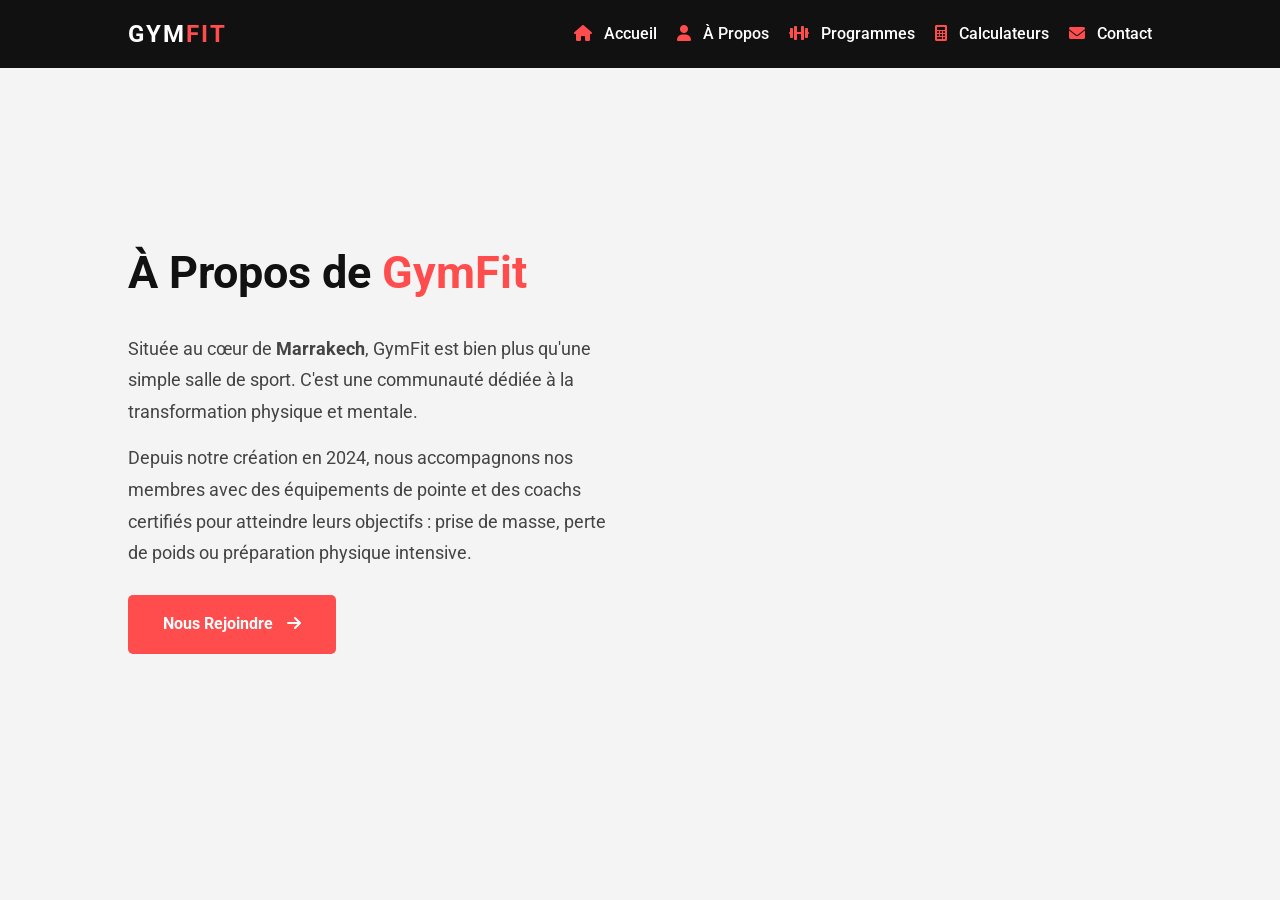
<file: about.html>
<!DOCTYPE html>
<html lang="fr">
<head>
    <meta charset="UTF-8">
    <meta name="viewport" content="width=device-width, initial-scale=1.0">
    <title>À Propos - GymFit Marrakech</title>
    <link rel="stylesheet" href="css/style.css">
    <link rel="stylesheet" href="https://cdnjs.cloudflare.com/ajax/libs/font-awesome/6.0.0/css/all.min.css">
</head>
<body>

    <header>
        <nav class="navbar">
            <div class="logo">Gym<span>Fit</span></div>
            <ul class="nav-links">
                <li><a href="index.html"><i class="fas fa-home"></i> Accueil</a></li>
                <li><a href="about.html"><i class="fas fa-user"></i> À Propos</a></li>
                <li><a href="programs.html"><i class="fas fa-dumbbell"></i> Programmes</a></li>
                <li><a href="calculators.html"><i class="fas fa-calculator"></i> Calculateurs</a></li>
                <li><a href="contact.html"><i class="fas fa-envelope"></i> Contact</a></li>
            </ul>
        </nav>
    </header>

    <main style="padding: 60px 10%; line-height: 1.8;">
        <section style="display: flex; align-items: center; gap: 50px; flex-wrap: wrap; min-height: 70vh;">
            
            <div style="flex: 1; min-width: 320px;">
                <h2 style="font-size: 2.8rem; color: #111; margin-bottom: 20px;">
                    À Propos de <span style="color: #ff4d4d;">GymFit</span>
                </h2>
                <p style="font-size: 1.1rem; color: #444; margin-bottom: 15px;">
                    Située au cœur de <strong>Marrakech</strong>, GymFit est bien plus qu'une simple salle de sport. C'est une communauté dédiée à la transformation physique et mentale.
                </p>
                <p style="font-size: 1.1rem; color: #444; margin-bottom: 25px;">
                    Depuis notre création en 2024, nous accompagnons nos membres avec des équipements de pointe et des coachs certifiés pour atteindre leurs objectifs : prise de masse, perte de poids ou préparation physique intensive.
                </p>
                
                <a href="contact.html" class="btn-main" style="display: inline-block; padding: 15px 35px;">
                    Nous Rejoindre <i class="fas fa-arrow-right" style="margin-left: 10px;"></i>
                </a>
            </div>

            <div style="flex: 1; min-width: 320px;">
                <img src="https://images.unsplash.com/photo-1571902943202-507ec2618e8f?auto=format&fit=crop&w=800&q=80" 
                     alt="Gym Marrakech" 
                     style="width: 100%; border-radius: 20px; box-shadow: 0 15px 35px rgba(0,0
</file>
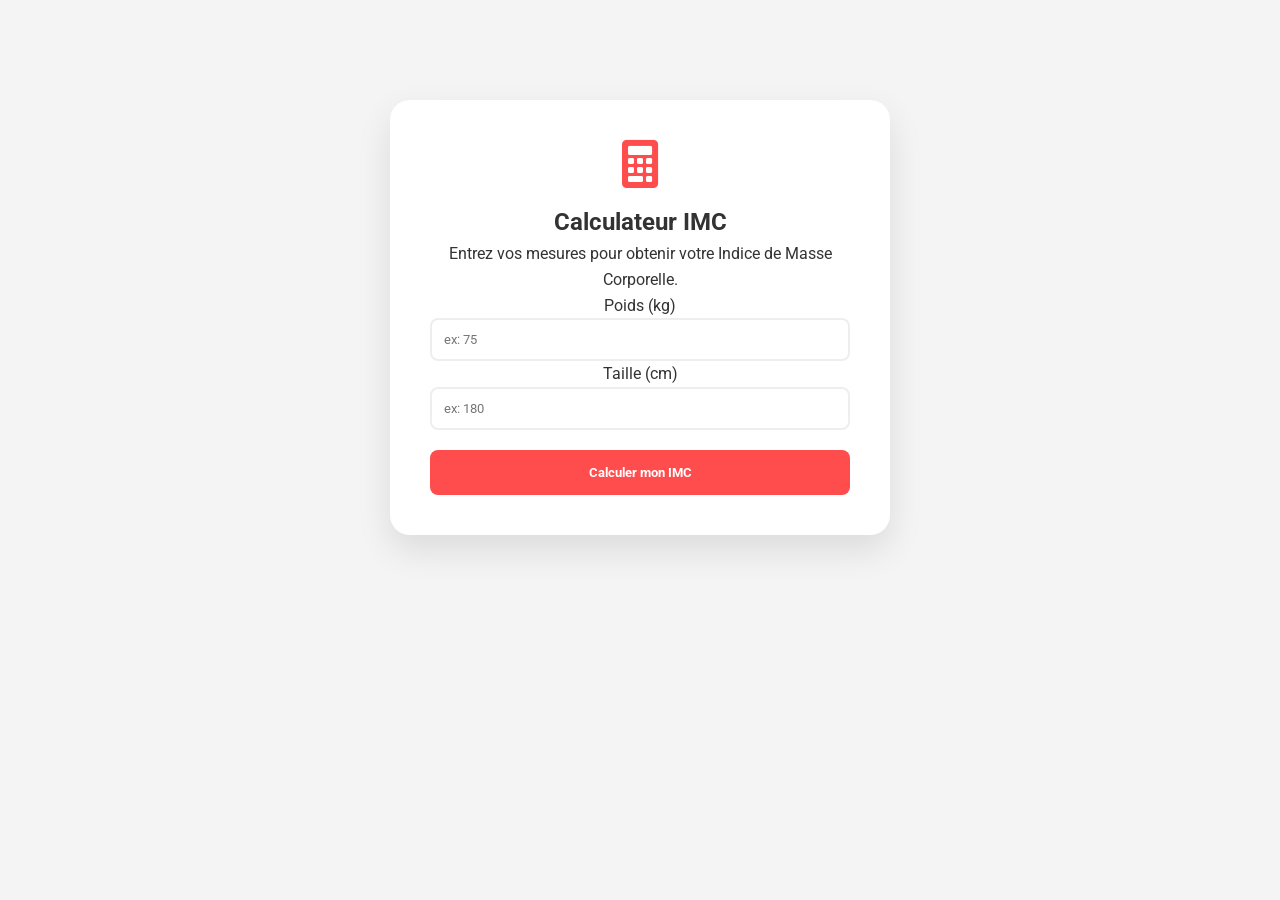
<file: calculators.html>
<!DOCTYPE html>
<html lang="fr">
<head>
    <meta charset="UTF-8">
    <meta name="viewport" content="width=device-width, initial-scale=1.0">
    <title>Calculateur IMC - GymFit</title>
    <link rel="stylesheet" href="css/style.css">
    <link rel="stylesheet" href="https://cdnjs.cloudflare.com/ajax/libs/font-awesome/6.0.0/css/all.min.css">
</head>
<body>
    <header>
        </header>

    <main style="padding: 60px 10%; display: flex; justify-content: center;">
    <section class="imc-card">
        <div class="imc-header">
            <i class="fas fa-calculator"></i>
            <h2>Calculateur IMC</h2>
        </div>
        <p>Entrez vos mesures pour obtenir votre Indice de Masse Corporelle.</p>
        
        <div class="input-group">
            <div class="field">
                <label>Poids (kg)</label>
                <input type="number" id="poids" placeholder="ex: 75">
            </div>
            <div class="field">
                <label>Taille (cm)</label>
                <input type="number" id="taille" placeholder="ex: 180">
            </div>
        </div>
        
        <button onclick="calculerIMC()" class="btn-calc">Calculer mon IMC</button>
        
        <div id="affichage-resultat" class="result-box"></div>
    </section>
    </main>

    <script src="js/script.js"></script>
</body>
</html>
</file>
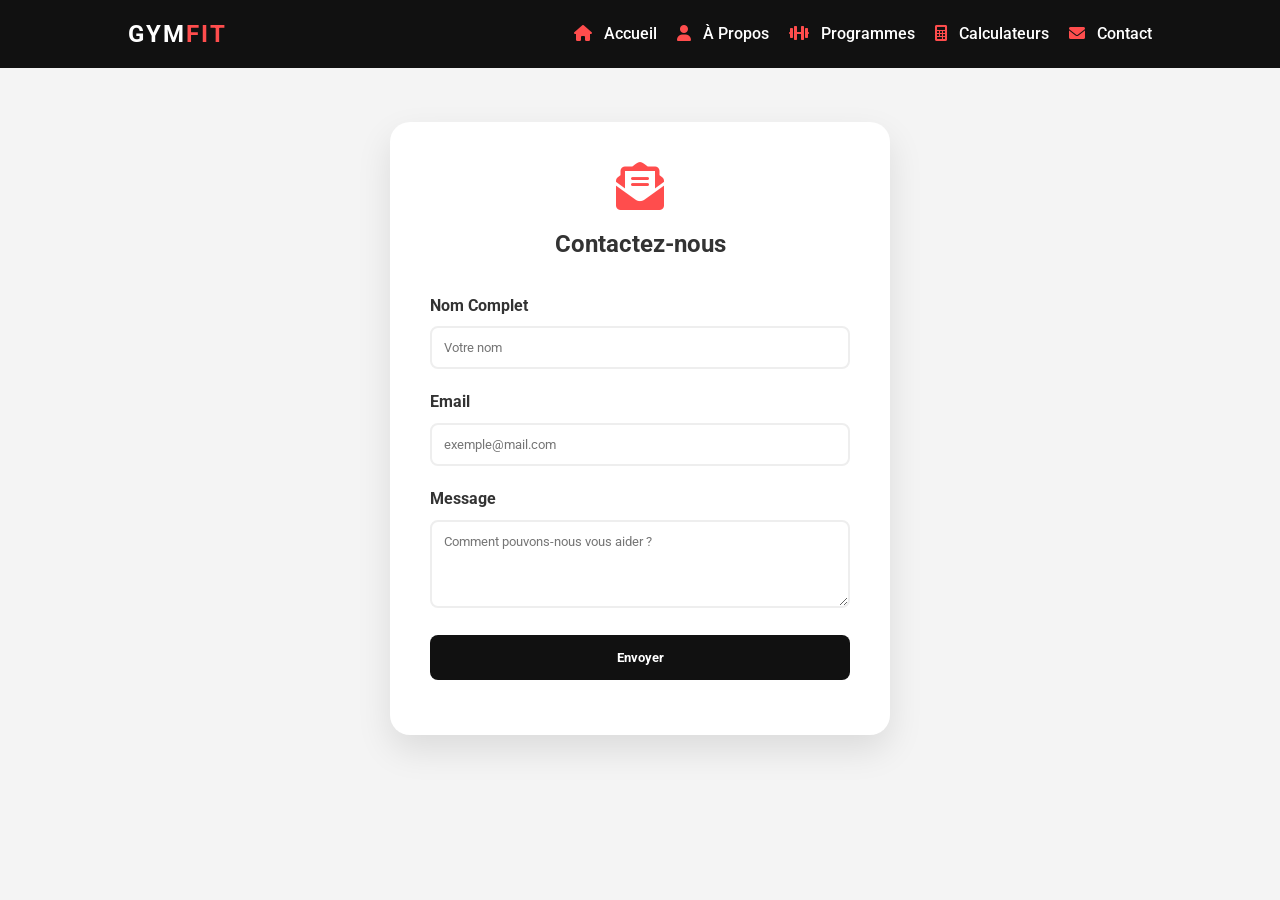
<file: contact.html>
<!DOCTYPE html>
<html lang="fr">
<head>
    <meta charset="UTF-8">
    <meta name="viewport" content="width=device-width, initial-scale=1.0">
    <title>Contact - GymFit</title>
    <link rel="stylesheet" href="css/style.css">
    <link rel="stylesheet" href="https://cdnjs.cloudflare.com/ajax/libs/font-awesome/6.0.0/css/all.min.css">
    <style>
        /* هاد الستيل هنا غايحل المشكل ديريكت */
        .contact-card {
            background: white;
            padding: 40px;
            border-radius: 20px;
            box-shadow: 0 15px 35px rgba(0,0,0,0.1);
            max-width: 500px;
            width: 100%;
            margin: 40px auto;
        }
        .input-box {
            margin-bottom: 20px;
            text-align: left;
        }
        .input-box label {
            display: block;
            font-weight: bold;
            margin-bottom: 8px;
            color: #333;
        }
        .input-box input, .input-box textarea {
            width: 100%;
            padding: 12px;
            border: 2px solid #eee;
            border-radius: 8px;
            box-sizing: border-box;
        }
        .btn-submit {
            background: #111;
            color: white;
            width: 100%;
            padding: 15px;
            border: none;
            border-radius: 8px;
            font-weight: bold;
            cursor: pointer;
        }
        .btn-submit:hover { background: #ff4d4d; }
    </style>
</head>
<body style="background-color: #f4f4f4;">
    <header>
        <nav class="navbar">
            <div class="logo">Gym<span>Fit</span></div>
            <ul class="nav-links">
                <li><a href="index.html"><i class="fas fa-home"></i> Accueil</a></li>
                <li><a href="about.html"><i class="fas fa-user"></i> À Propos</a></li>
                <li><a href="programs.html"><i class="fas fa-dumbbell"></i> Programmes</a></li>
                <li><a href="calculators.html"><i class="fas fa-calculator"></i> Calculateurs</a></li>
                <li><a href="contact.html"><i class="fas fa-envelope"></i> Contact</a></li>
            </ul>
        </nav>
    </header>

    <main style="display: flex; justify-content: center; align-items: center; min-height: 80vh;">
        <section class="contact-card">
            <div style="text-align: center; margin-bottom: 30px;">
                <i class="fas fa-envelope-open-text" style="font-size: 3rem; color: #ff4d4d; margin-bottom: 15px;"></i>
                <h2>Contactez-nous</h2>
            </div>
            
            <form id="contactForm">
                <div class="input-box">
                    <label>Nom Complet</label>
                    <input type="text" id="nom" placeholder="Votre nom">
                </div>
                <div class="input-box">
                    <label>Email</label>
                    <input type="email" id="email" placeholder="exemple@mail.com">
                </div>
                <div class="input-box">
                    <label>Message</label>
                    <textarea id="message" rows="4" placeholder="Comment pouvons-nous vous aider ?"></textarea>
                </div>
                <button type="button" onclick="validerFormulaire()" class="btn-submit">Envoyer</button>
            </form>
            <div id="statusMsg" style="margin-top: 15px; text-align: center;"></div>
        </section>
    </main>

    <script src="js/script.js"></script>
</body>
</html>
</file>
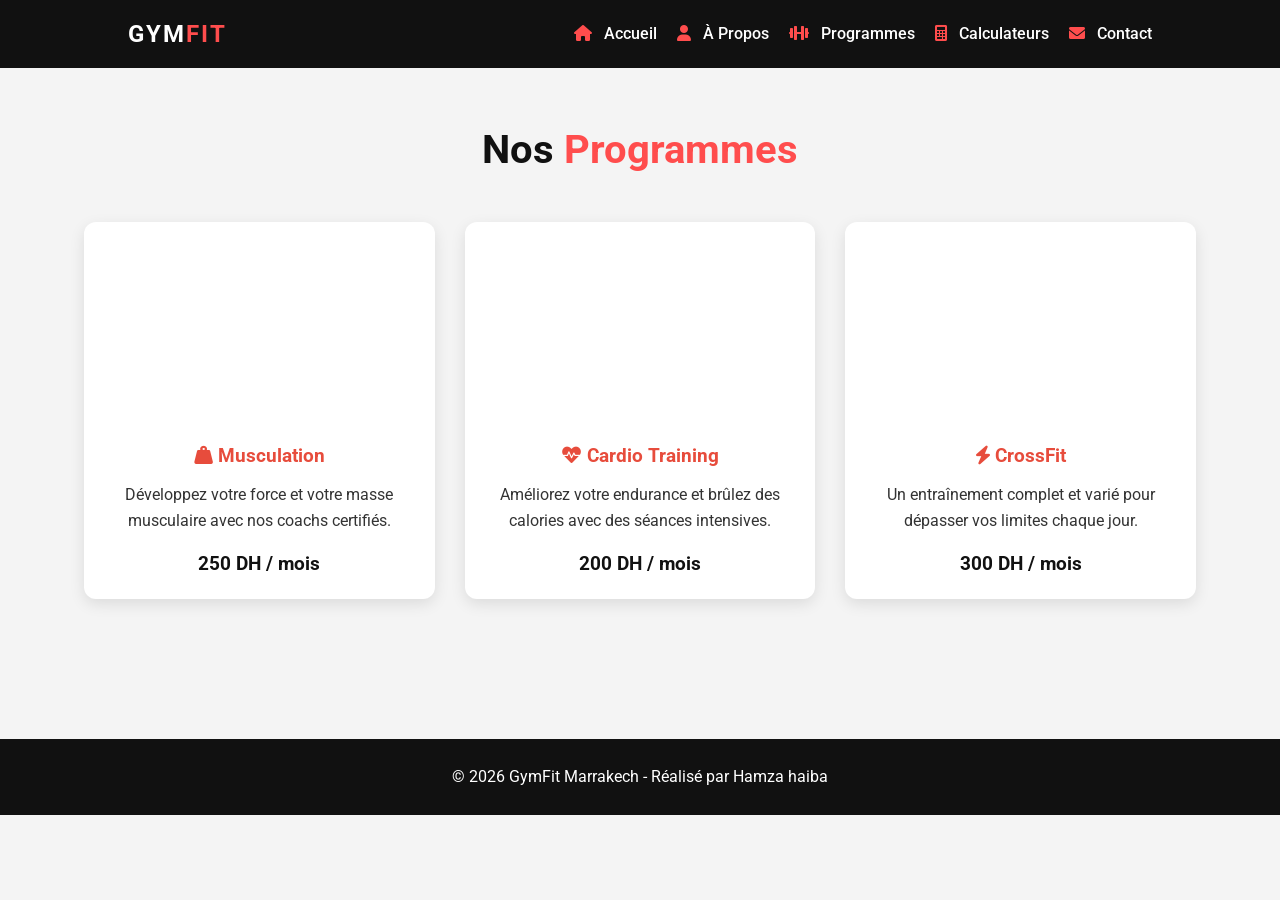
<file: programs.html>
<!DOCTYPE html>
<html lang="fr">
<head>
    <meta charset="UTF-8">
    <meta name="viewport" content="width=device-width, initial-scale=1.0">
    <title>Nos Programmes - GymFit</title>
    <link rel="stylesheet" href="css/style.css">
    <link rel="stylesheet" href="https://cdnjs.cloudflare.com/ajax/libs/font-awesome/6.0.0/css/all.min.css">
</head>
<body>

    <header>
        <nav class="navbar">
            <div class="logo">Gym<span>Fit</span></div>
            <ul class="nav-links">
                <li><a href="index.html"><i class="fas fa-home"></i> Accueil</a></li>
                <li><a href="about.html"><i class="fas fa-user"></i> À Propos</a></li>
                <li><a href="programs.html"><i class="fas fa-dumbbell"></i> Programmes</a></li>
                <li><a href="calculators.html"><i class="fas fa-calculator"></i> Calculateurs</a></li>
                <li><a href="contact.html"><i class="fas fa-envelope"></i> Contact</a></li>
            </ul>
        </nav>
    </header>

    <main style="padding: 50px 5%;">
        <h2 style="text-align: center; font-size: 2.5rem; margin-bottom: 40px; color: #111;">
            Nos <span style="color: #ff4d4d;">Programmes</span>
        </h2>
        
        <div class="programs-grid">
            <div class="program-card">
               <div class="program-image" style="background-image: url('https://images.unsplash.com/photo-1534438327276-14e5300c3a48?auto=format&fit=crop&w=500&q=60');"></div>
                <div class="program-content">
                    <h3><i class="fas fa-weight-hanging"></i> Musculation</h3>
                    <p>Développez votre force et votre masse musculaire avec nos coachs certifiés.</p>
                    <span class="price">250 DH / mois</span>
                </div>
            </div>

            <div class="program-card">
                <div class="program-image" style="background-image: url('https://images.unsplash.com/photo-1517836357463-d25dfeac3438?auto=format&fit=crop&w=500&q=60');"></div>
                <div class="program-content">
                    <h3><i class="fas fa-heartbeat"></i> Cardio Training</h3>
                    <p>Améliorez votre endurance et brûlez des calories avec des séances intensives.</p>
                    <span class="price">200 DH / mois</span>
                </div>
            </div>

            <div class="program-card">
                <div class="program-image" style="background-image: url('https://images.unsplash.com/photo-1571731956672-f2b94d7dd0cb?auto=format&fit=crop&w=500&q=60');"></div>
                <div class="program-content">
                    <h3><i class="fas fa-bolt"></i> CrossFit</h3>
                    <p>Un entraînement complet et varié pour dépasser vos limites chaque jour.</p>
                    <span class="price">300 DH / mois</span>
                </div>
            </div>
        </div>
    </main>

    <footer>
        <p>&copy; 2026 GymFit Marrakech - Réalisé par Hamza haiba</p>
    </footer>

</body>
</html>
</file>
<file: css/style.css>
@import url('https://fonts.googleapis.com/css2?family=Roboto:wght@400;700&display=swap');

* {
    margin: 0;
    padding: 0;
    box-sizing: border-box;
    font-family: 'Roboto', sans-serif;
}

body {
    background-color: #f4f4f4;
    color: #333;
    line-height: 1.6;
    overflow-x: hidden;
}

/* Header & Nav */
.navbar {
    background-color: #111;
    color: white;
    display: flex;
    justify-content: space-between;
    align-items: center;
    padding: 15px 10%;
    position: sticky;
    top: 0;
    z-index: 1000;
}

.logo {
    font-size: 1.5rem;
    font-weight: bold;
    text-transform: uppercase;
    letter-spacing: 2px;
}

.logo span {
    color: #ff4d4d;
}

.nav-links {
    display: flex;
    list-style: none;
}

.nav-links li {
    margin-left: 20px;
}

.nav-links a {
    color: white;
    text-decoration: none;
    font-weight: 500;
    transition: 0.3s ease;
}

.nav-links a:hover {
    color: #ff4d4d;
}

.nav-links i {
    margin-right: 8px;
    color: #ff4d4d;
}

/* Home Section */
#hero {
    height: 80vh;
    background: linear-gradient(rgba(0,0,0,0.6), rgba(0,0,0,0.6)), 
                url('https://images.unsplash.com/photo-1534438327276-14e5300c3a48?auto=format&fit=crop&w=1350&q=80');
    background-size: cover;
    background-position: center;
    display: flex;
    flex-direction: column;
    align-items: center;
    justify-content: center;
    text-align: center;
    color: white;
    padding: 0 20px;
}

#hero h1 {
    font-size: 3.5rem;
    margin-bottom: 10px;
    text-transform: uppercase;
}

#hero p {
    font-size: 1.2rem;
    margin-bottom: 25px;
}

.btn-main {
    padding: 12px 30px;
    background-color: #ff4d4d;
    color: white;
    text-decoration: none;
    border-radius: 5px;
    font-weight: bold;
    transition: 0.3s;
    display: inline-block;
}

.btn-main:hover {
    background-color: #c0392b;
    transform: scale(1.05);
}

/* Grid for Programs */
.programs-grid {
    display: grid;
    grid-template-columns: repeat(auto-fit, minmax(300px, 1fr));
    gap: 30px;
    max-width: 1200px;
    margin: 40px auto;
    padding: 0 20px;
}

.program-card {
    background: white;
    border-radius: 12px;
    overflow: hidden;
    box-shadow: 0 5px 15px rgba(0,0,0,0.1);
    transition: 0.3s ease;
}

.program-card:hover {
    transform: translateY(-10px);
}

.program-image {
    height: 200px;
    background-size: cover;
    background-position: center;
}

.program-content {
    padding: 20px;
    text-align: center;
}

.program-content h3 {
    color: #e74c3c;
    margin-bottom: 10px;
}

.price {
    display: block;
    margin-top: 15px;
    font-weight: bold;
    color: #111;
    font-size: 1.2rem;
}

/* IMC & Contact Cards */
.imc-card, .contact-card {
    background: white;
    padding: 40px;
    border-radius: 20px;
    box-shadow: 0 15px 35px rgba(0,0,0,0.1);
    max-width: 500px;
    width: 90%;
    margin: 40px auto;
    text-align: center;
}

.imc-header i {
    font-size: 3rem;
    color: #ff4d4d;
    margin-bottom: 15px;
}

.input-group, .input-box {
    margin-bottom: 20px;
}

.field input, .input-box input, .input-box textarea {
    width: 100%;
    padding: 12px;
    border: 2px solid #eee;
    border-radius: 8px;
    outline: none;
}

.btn-calc, .btn-submit {
    background: #ff4d4d;
    color: white;
    border: none;
    width: 100%;
    padding: 15px;
    border-radius: 8px;
    font-weight: bold;
    cursor: pointer;
    transition: 0.3s;
}

.btn-submit {
    background: #111;
}

.btn-submit:hover {
    background: #ff4d4d;
}

/* Footer */
footer {
    background-color: #111;
    color: white;
    text-align: center;
    padding: 25px 0;
    margin-top: 50px;
}

/* Responsive */
@media (max-width: 768px) {
    .navbar { flex-direction: column; padding: 10px; }
    .nav-links { margin-top: 15px; flex-wrap: wrap; justify-content: center; }
    .nav-links li { margin: 5px 10px; }
    #hero h1 { font-size: 2.2rem; }
}
</file>
